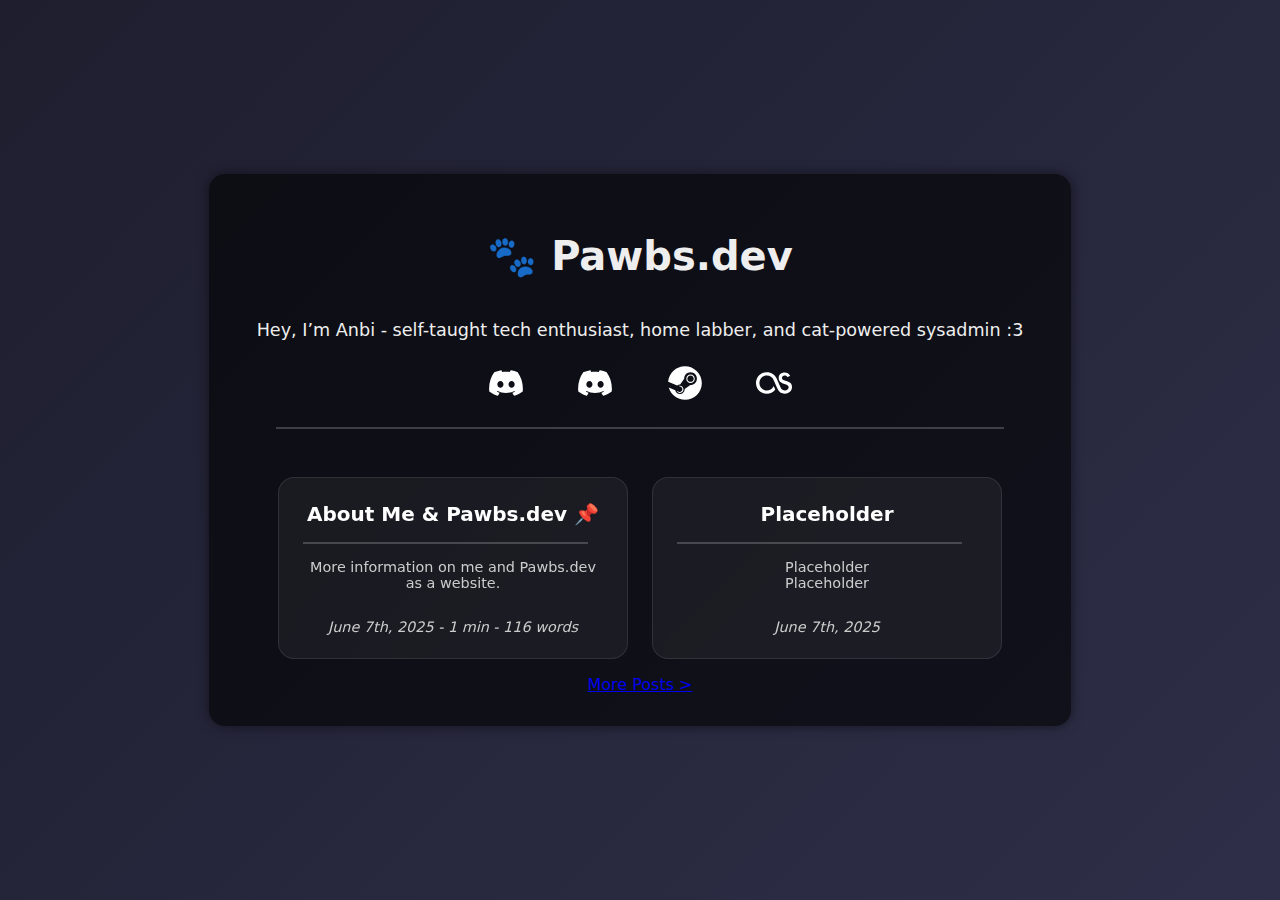
<file: html/index.html>
<!DOCTYPE html>
<html lang="en">
<head>
  <meta charset="UTF-8">
  <meta name="viewport" content="width=device-width, initial-scale=1">
  <title>Pawbs</title>
  <link rel="stylesheet" href="css\style.css">
</head>
<body>
  <main>
    <h1>🐾 Pawbs.dev</h1>
    <p>Hey, I’m Anbi - self-taught tech enthusiast, home labber, and cat-powered sysadmin :3</p>
    
    <nav>
      <a href="https://discordapp.com/users/1000611976856219648">
	    <svg class="icon" height="36px" width="36px" xmlns="http://www.w3.org/2000/svg" viewBox="0 0 32 32" fill="currentColor">
		  <path d="M20.992 20.163c-1.511-0.099-2.699-1.349-2.699-2.877 0-0.051 0.001-0.102 0.004-0.153l-0 0.007c-0.003-0.048-0.005-0.104-0.005-0.161 0-1.525 1.19-2.771 2.692-2.862l0.008-0c1.509 0.082 2.701 1.325 2.701 2.847 0 0.062-0.002 0.123-0.006 0.184l0-0.008c0.003 0.050 0.005 0.109 0.005 0.168 0 1.523-1.191 2.768-2.693 2.854l-0.008 0zM11.026 20.163c-1.511-0.099-2.699-1.349-2.699-2.877 0-0.051 0.001-0.102 0.004-0.153l-0 0.007c-0.003-0.048-0.005-0.104-0.005-0.161 0-1.525 1.19-2.771 2.692-2.862l0.008-0c1.509 0.082 2.701 1.325 2.701 2.847 0 0.062-0.002 0.123-0.006 0.184l0-0.008c0.003 0.048 0.005 0.104 0.005 0.161 0 1.525-1.19 2.771-2.692 2.862l-0.008 0zM26.393 6.465c-1.763-0.832-3.811-1.49-5.955-1.871l-0.149-0.022c-0.005-0.001-0.011-0.002-0.017-0.002-0.035 0-0.065 0.019-0.081 0.047l-0 0c-0.234 0.411-0.488 0.924-0.717 1.45l-0.043 0.111c-1.030-0.165-2.218-0.259-3.428-0.259s-2.398 0.094-3.557 0.275l0.129-0.017c-0.27-0.63-0.528-1.142-0.813-1.638l0.041 0.077c-0.017-0.029-0.048-0.047-0.083-0.047-0.005 0-0.011 0-0.016 0.001l0.001-0c-2.293 0.403-4.342 1.060-6.256 1.957l0.151-0.064c-0.017 0.007-0.031 0.019-0.040 0.034l-0 0c-2.854 4.041-4.562 9.069-4.562 14.496 0 0.907 0.048 1.802 0.141 2.684l-0.009-0.11c0.003 0.029 0.018 0.053 0.039 0.070l0 0c2.14 1.601 4.628 2.891 7.313 3.738l0.176 0.048c0.008 0.003 0.018 0.004 0.028 0.004 0.032 0 0.060-0.015 0.077-0.038l0-0c0.535-0.72 1.044-1.536 1.485-2.392l0.047-0.1c0.006-0.012 0.010-0.027 0.010-0.043 0-0.041-0.026-0.075-0.062-0.089l-0.001-0c-0.912-0.352-1.683-0.727-2.417-1.157l0.077 0.042c-0.029-0.017-0.048-0.048-0.048-0.083 0-0.031 0.015-0.059 0.038-0.076l0-0c0.157-0.118 0.315-0.24 0.465-0.364 0.016-0.013 0.037-0.021 0.059-0.021 0.014 0 0.027 0.003 0.038 0.008l-0.001-0c2.208 1.061 4.8 1.681 7.536 1.681s5.329-0.62 7.643-1.727l-0.107 0.046c0.012-0.006 0.025-0.009 0.040-0.009 0.022 0 0.043 0.008 0.059 0.021l-0-0c0.15 0.124 0.307 0.248 0.466 0.365 0.023 0.018 0.038 0.046 0.038 0.077 0 0.035-0.019 0.065-0.046 0.082l-0 0c-0.661 0.395-1.432 0.769-2.235 1.078l-0.105 0.036c-0.036 0.014-0.062 0.049-0.062 0.089 0 0.016 0.004 0.031 0.011 0.044l-0-0.001c0.501 0.96 1.009 1.775 1.571 2.548l-0.040-0.057c0.017 0.024 0.046 0.040 0.077 0.040 0.010 0 0.020-0.002 0.029-0.004l-0.001 0c2.865-0.892 5.358-2.182 7.566-3.832l-0.065 0.047c0.022-0.016 0.036-0.041 0.039-0.069l0-0c0.087-0.784 0.136-1.694 0.136-2.615 0-5.415-1.712-10.43-4.623-14.534l0.052 0.078c-0.008-0.016-0.022-0.029-0.038-0.036l-0-0z"/>
		</svg>
	  </a>
      <a href="https://discordapp.com/users/1000611976856219648">
	    <svg class="icon" height="36px" width="36px" xmlns="http://www.w3.org/2000/svg" viewBox="0 0 32 32" fill="currentColor">
		  <path d="M20.992 20.163c-1.511-0.099-2.699-1.349-2.699-2.877 0-0.051 0.001-0.102 0.004-0.153l-0 0.007c-0.003-0.048-0.005-0.104-0.005-0.161 0-1.525 1.19-2.771 2.692-2.862l0.008-0c1.509 0.082 2.701 1.325 2.701 2.847 0 0.062-0.002 0.123-0.006 0.184l0-0.008c0.003 0.050 0.005 0.109 0.005 0.168 0 1.523-1.191 2.768-2.693 2.854l-0.008 0zM11.026 20.163c-1.511-0.099-2.699-1.349-2.699-2.877 0-0.051 0.001-0.102 0.004-0.153l-0 0.007c-0.003-0.048-0.005-0.104-0.005-0.161 0-1.525 1.19-2.771 2.692-2.862l0.008-0c1.509 0.082 2.701 1.325 2.701 2.847 0 0.062-0.002 0.123-0.006 0.184l0-0.008c0.003 0.048 0.005 0.104 0.005 0.161 0 1.525-1.19 2.771-2.692 2.862l-0.008 0zM26.393 6.465c-1.763-0.832-3.811-1.49-5.955-1.871l-0.149-0.022c-0.005-0.001-0.011-0.002-0.017-0.002-0.035 0-0.065 0.019-0.081 0.047l-0 0c-0.234 0.411-0.488 0.924-0.717 1.45l-0.043 0.111c-1.030-0.165-2.218-0.259-3.428-0.259s-2.398 0.094-3.557 0.275l0.129-0.017c-0.27-0.63-0.528-1.142-0.813-1.638l0.041 0.077c-0.017-0.029-0.048-0.047-0.083-0.047-0.005 0-0.011 0-0.016 0.001l0.001-0c-2.293 0.403-4.342 1.060-6.256 1.957l0.151-0.064c-0.017 0.007-0.031 0.019-0.040 0.034l-0 0c-2.854 4.041-4.562 9.069-4.562 14.496 0 0.907 0.048 1.802 0.141 2.684l-0.009-0.11c0.003 0.029 0.018 0.053 0.039 0.070l0 0c2.14 1.601 4.628 2.891 7.313 3.738l0.176 0.048c0.008 0.003 0.018 0.004 0.028 0.004 0.032 0 0.060-0.015 0.077-0.038l0-0c0.535-0.72 1.044-1.536 1.485-2.392l0.047-0.1c0.006-0.012 0.010-0.027 0.010-0.043 0-0.041-0.026-0.075-0.062-0.089l-0.001-0c-0.912-0.352-1.683-0.727-2.417-1.157l0.077 0.042c-0.029-0.017-0.048-0.048-0.048-0.083 0-0.031 0.015-0.059 0.038-0.076l0-0c0.157-0.118 0.315-0.24 0.465-0.364 0.016-0.013 0.037-0.021 0.059-0.021 0.014 0 0.027 0.003 0.038 0.008l-0.001-0c2.208 1.061 4.8 1.681 7.536 1.681s5.329-0.62 7.643-1.727l-0.107 0.046c0.012-0.006 0.025-0.009 0.040-0.009 0.022 0 0.043 0.008 0.059 0.021l-0-0c0.15 0.124 0.307 0.248 0.466 0.365 0.023 0.018 0.038 0.046 0.038 0.077 0 0.035-0.019 0.065-0.046 0.082l-0 0c-0.661 0.395-1.432 0.769-2.235 1.078l-0.105 0.036c-0.036 0.014-0.062 0.049-0.062 0.089 0 0.016 0.004 0.031 0.011 0.044l-0-0.001c0.501 0.96 1.009 1.775 1.571 2.548l-0.040-0.057c0.017 0.024 0.046 0.040 0.077 0.040 0.010 0 0.020-0.002 0.029-0.004l-0.001 0c2.865-0.892 5.358-2.182 7.566-3.832l-0.065 0.047c0.022-0.016 0.036-0.041 0.039-0.069l0-0c0.087-0.784 0.136-1.694 0.136-2.615 0-5.415-1.712-10.43-4.623-14.534l0.052 0.078c-0.008-0.016-0.022-0.029-0.038-0.036l-0-0z"/>
		</svg>
	  </a>
      <a href="https://steamcommunity.com/profiles/76561199195683440">
	    <svg class="icon" height="36px" width="36px" xmlns="http://www.w3.org/2000/svg" viewBox="0 0 32 32" fill="currentColor">
		  <path d="M18.102 12.129c0-0 0-0 0-0.001 0-1.564 1.268-2.831 2.831-2.831s2.831 1.268 2.831 2.831c0 1.564-1.267 2.831-2.831 2.831-0 0-0 0-0.001 0h0c-0 0-0 0-0.001 0-1.563 0-2.83-1.267-2.83-2.83 0-0 0-0 0-0.001v0zM24.691 12.135c0-2.081-1.687-3.768-3.768-3.768s-3.768 1.687-3.768 3.768c0 2.081 1.687 3.768 3.768 3.768v0c2.080-0.003 3.765-1.688 3.768-3.767v-0zM10.427 23.76l-1.841-0.762c0.524 1.078 1.611 1.808 2.868 1.808 1.317 0 2.448-0.801 2.93-1.943l0.008-0.021c0.155-0.362 0.246-0.784 0.246-1.226 0-1.757-1.424-3.181-3.181-3.181-0.405 0-0.792 0.076-1.148 0.213l0.022-0.007 1.903 0.787c0.852 0.364 1.439 1.196 1.439 2.164 0 1.296-1.051 2.347-2.347 2.347-0.324 0-0.632-0.066-0.913-0.184l0.015 0.006zM15.974 1.004c-7.857 0.001-14.301 6.046-14.938 13.738l-0.004 0.054 8.038 3.322c0.668-0.462 1.495-0.737 2.387-0.737 0.001 0 0.002 0 0.002 0h-0c0.079 0 0.156 0.005 0.235 0.008l3.575-5.176v-0.074c0.003-3.12 2.533-5.648 5.653-5.648 3.122 0 5.653 2.531 5.653 5.653s-2.531 5.653-5.653 5.653h-0.131l-5.094 3.638c0 0.065 0.005 0.131 0.005 0.199 0 0.001 0 0.002 0 0.003 0 2.342-1.899 4.241-4.241 4.241-2.047 0-3.756-1.451-4.153-3.38l-0.005-0.027-5.755-2.383c1.841 6.345 7.601 10.905 14.425 10.905 8.281 0 14.994-6.713 14.994-14.994s-6.713-14.994-14.994-14.994c-0 0-0.001 0-0.001 0h0z"/>
		</svg>
	  </a>
      <a href="https://www.last.fm/user/anbiona">
	    <svg class="icon" height="36px" width="36px" xmlns="http://www.w3.org/2000/svg" viewBox="-271 324 256 154" fill="currentColor">
		  <path d="M-54.3,387.3c-2.2-0.7-4.4-1.4-6.5-2.1c-15.9-5-25.5-8-25.5-20.4c0-10.1,7.8-17.4,18.5-17.4c8.2,0,14.3,3.4,19.8,11.1 c0.5,0.7,1.5,1,2.3,0.6l15.9-8.3c0.4-0.2,0.8-0.6,0.9-1.1s0.1-1-0.2-1.4c-8.6-15.3-21-22.7-38-22.7c-25.8,0-42.4,15.6-42.4,39.7 c0,24.7,16.1,34.7,45.8,44.4c17.2,5.7,24.8,8.8,24.8,21c0,13.8-12.4,23.7-29.4,23.1c-17.8-0.6-23.2-10-29.9-25.4 c-11.5-26.1-24.5-56.6-24.6-56.9c-13.1-30.2-39-47.5-71.2-47.5c-42.5,0-77,34.5-77,77s34.5,77,77,77c23.2,0,44.9-10.3,59.5-28.2 c0.4-0.5,0.5-1.2,0.3-1.8l-9.7-22.4c-0.3-0.6-0.9-1-1.6-1.1c-0.7,0-1.3,0.4-1.7,1c-9.2,17.5-27.1,28.4-46.9,28.4 c-29.1,0-52.8-23.7-52.8-52.9c0-29.1,23.7-52.9,52.8-52.9c21.2,0,40.6,12.6,48.4,31.4l24,54.8l2.8,6.2 c10.9,25.3,26.8,36.6,51.8,36.7c29.7,0,52.1-19.7,52.1-45.8C-14.8,405.3-29.3,395.4-54.3,387.3z"/>
		</svg>
	  </a>
    </nav>
	
	<hr class="divider">
	
	<section class="posts">
	  <a href="/about" class="posts-box">
		<h2>About Me & Pawbs.dev 📌</h2>
		<hr class="post-divider">
		<p>More information on me and Pawbs.dev as a website.</p>
		<p class="date">June 7th, 2025 - 1 min - 116 words</p>
	  </a>
  	  <a href="/" class="posts-box">
		<h2>Placeholder</h2>
		<hr class="post-divider">
		<p>Placeholder<br>Placeholder</p>
		<p class="date">June 7th, 2025</p>
	  </a>
	</section>
	
	<a href="/posts">More Posts > </a>
	
  </main>
</body>
</html>
</file>
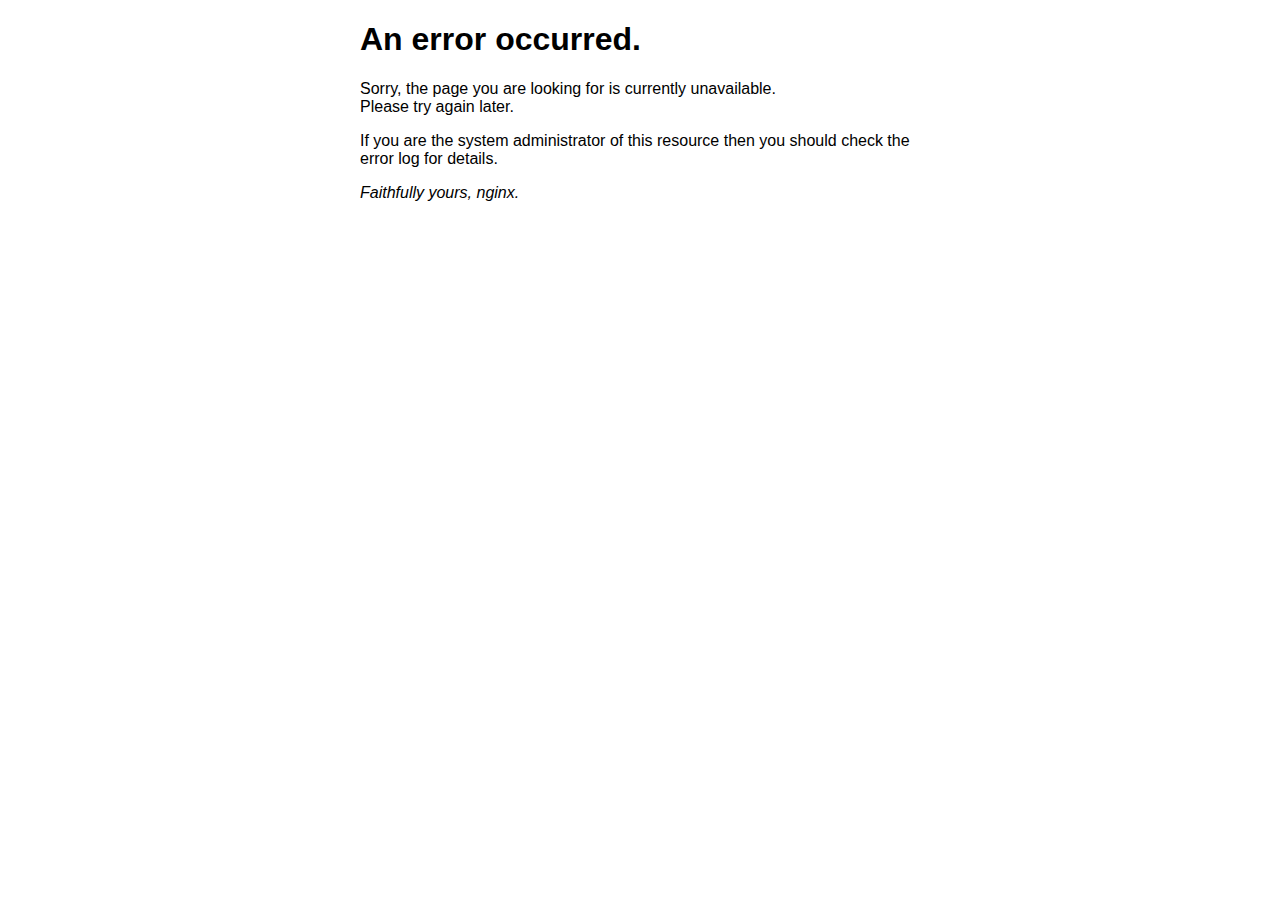
<file: html/50x.html>
<!DOCTYPE html>
<html>
<head>
<title>Error</title>
<style>
html { color-scheme: light dark; }
body { width: 35em; margin: 0 auto;
font-family: Tahoma, Verdana, Arial, sans-serif; }
</style>
</head>
<body>
<h1>An error occurred.</h1>
<p>Sorry, the page you are looking for is currently unavailable.<br/>
Please try again later.</p>
<p>If you are the system administrator of this resource then you should check
the error log for details.</p>
<p><em>Faithfully yours, nginx.</em></p>
</body>
</html>
</file>
